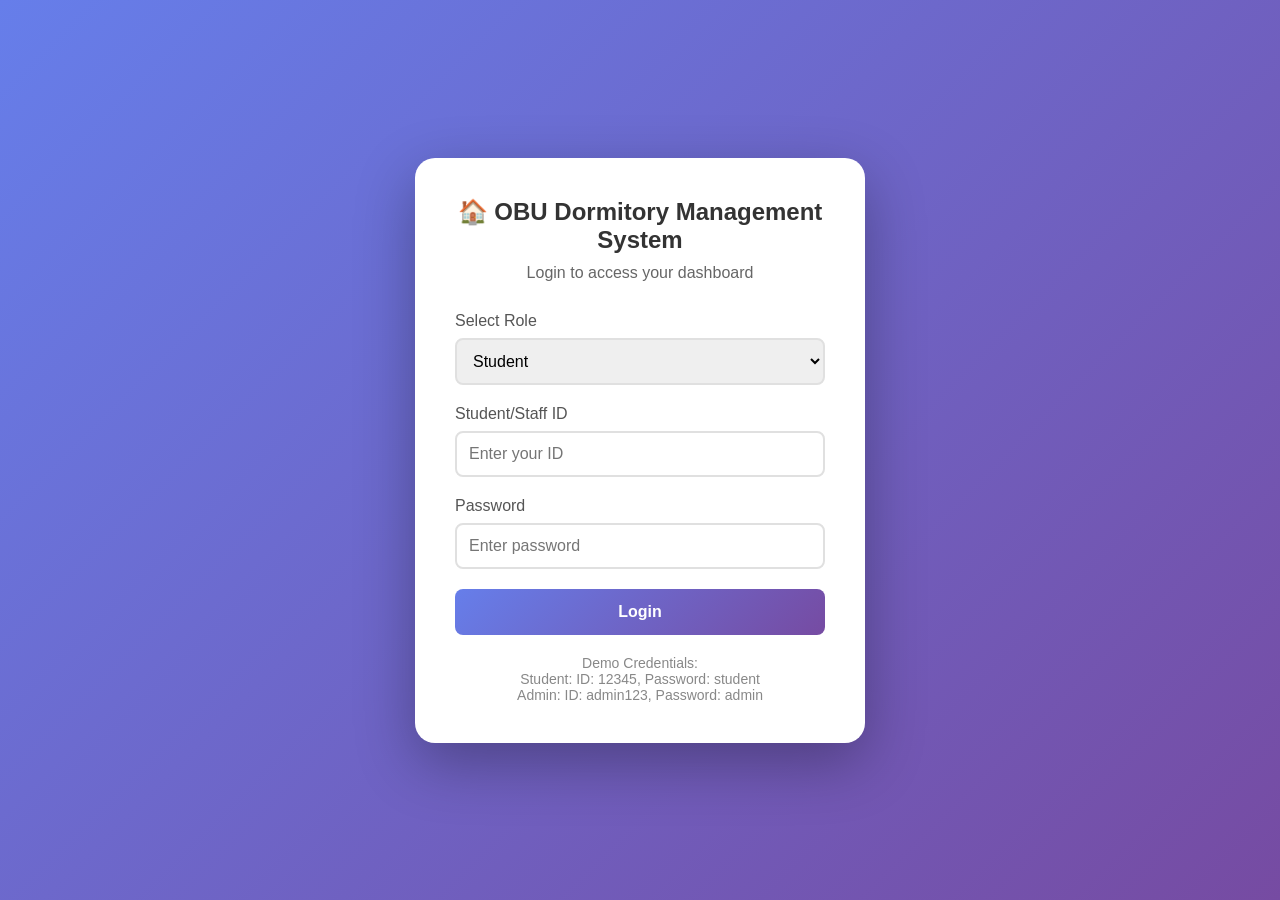
<file: index.html>
<!DOCTYPE html>
<html lang="en">
<head>
    <meta charset="UTF-8">
    <meta name="viewport" content="width=device-width, initial-scale=1.0">
    <title>OBU Dormitory Management System - Login</title>
    <link rel="stylesheet" href="style.css">
</head>
<body>
    <div class="container">
        <div class="login-box">
            <h1>🏠 OBU Dormitory Management System</h1>
            <p style="text-align: center; color: #666; margin-bottom: 30px;">Login to access your dashboard</p>
            
            <div class="input-group">
                <label>Select Role</label>
                <select id="role">
                    <option value="student">Student</option>
                    <option value="admin">Admin</option>
                </select>
            </div>
            
            <div class="input-group">
                <label>Student/Staff ID</label>
                <input type="text" id="userID" placeholder="Enter your ID">
            </div>
            
            <div class="input-group">
                <label>Password</label>
                <input type="password" id="password" placeholder="Enter password">
            </div>
            
            <button onclick="login()" class="login-btn">Login</button>
            
            <p style="text-align: center; margin-top: 20px; font-size: 14px; color: #888;">
                Demo Credentials:<br>
                Student: ID: 12345, Password: student<br>
                Admin: ID: admin123, Password: admin
            </p>
        </div>
    </div>
    
    <script src="script.js"></script>
</body>
</html>
</file>
<file: style.css>
* {
    margin: 0;
    padding: 0;
    box-sizing: border-box;
}

body {
    font-family: 'Segoe UI', Tahoma, Geneva, Verdana, sans-serif;
    background: linear-gradient(135deg, #667eea 0%, #764ba2 100%);
    min-height: 100vh;
}

.container {
    display: flex;
    justify-content: center;
    align-items: center;
    min-height: 100vh;
    padding: 20px;
}

.login-box, .dashboard {
    background: white;
    border-radius: 20px;
    padding: 40px;
    width: 100%;
    max-width: 450px;
    box-shadow: 0 20px 60px rgba(0,0,0,0.3);
}

h1 {
    text-align: center;
    color: #333;
    margin-bottom: 10px;
    font-size: 24px;
}

.input-group {
    margin-bottom: 20px;
}

label {
    display: block;
    margin-bottom: 8px;
    color: #555;
    font-weight: 500;
}

input, select {
    width: 100%;
    padding: 12px;
    border: 2px solid #e0e0e0;
    border-radius: 8px;
    font-size: 16px;
    transition: border-color 0.3s;
}

input:focus, select:focus {
    outline: none;
    border-color: #667eea;
}

.login-btn, .logout-btn, .submit-btn {
    width: 100%;
    padding: 14px;
    background: linear-gradient(135deg, #667eea 0%, #764ba2 100%);
    color: white;
    border: none;
    border-radius: 8px;
    font-size: 16px;
    font-weight: bold;
    cursor: pointer;
    transition: transform 0.2s;
}

.login-btn:hover, .logout-btn:hover, .submit-btn:hover {
    transform: translateY(-2px);
}

.dashboard {
    max-width: 1200px;
}

.dashboard-header {
    display: flex;
    justify-content: space-between;
    align-items: center;
    margin-bottom: 30px;
    padding-bottom: 20px;
    border-bottom: 2px solid #e0e0e0;
}

.stats-grid {
    display: grid;
    grid-template-columns: repeat(auto-fit, minmax(250px, 1fr));
    gap: 20px;
    margin-bottom: 30px;
}

.stat-card {
    background: linear-gradient(135deg, #667eea 0%, #764ba2 100%);
    color: white;
    padding: 25px;
    border-radius: 15px;
    text-align: center;
}

.stat-card h3 {
    font-size: 32px;
    margin-bottom: 10px;
}

.room-grid {
    display: grid;
    grid-template-columns: repeat(auto-fill, minmax(200px, 1fr));
    gap: 15px;
    margin-top: 20px;
}

.room-card {
    background: #f8f9fa;
    padding: 20px;
    border-radius: 10px;
    text-align: center;
    border: 2px solid #e0e0e0;
    cursor: pointer;
    transition: all 0.3s;
}

.room-card:hover {
    transform: translateY(-5px);
    box-shadow: 0 5px 15px rgba(0,0,0,0.1);
}

.room-card.available {
    background: #d4edda;
    border-color: #28a745;
}

.room-card.booked {
    background: #f8d7da;
    border-color: #dc3545;
}

.request-form {
    background: #f8f9fa;
    padding: 20px;
    border-radius: 10px;
    margin-top: 20px;
}

textarea {
    width: 100%;
    padding: 10px;
    border: 2px solid #e0e0e0;
    border-radius: 8px;
    font-size: 14px;
}

.logout-btn {
    width: auto;
    padding: 10px 20px;
    background: #dc3545;
}

.message {
    padding: 10px;
    margin: 10px 0;
    border-radius: 5px;
    text-align: center;
}

.success {
    background: #d4edda;
    color: #155724;
}

.error {
    background: #f8d7da;
    color: #721c24;
}
</file>
